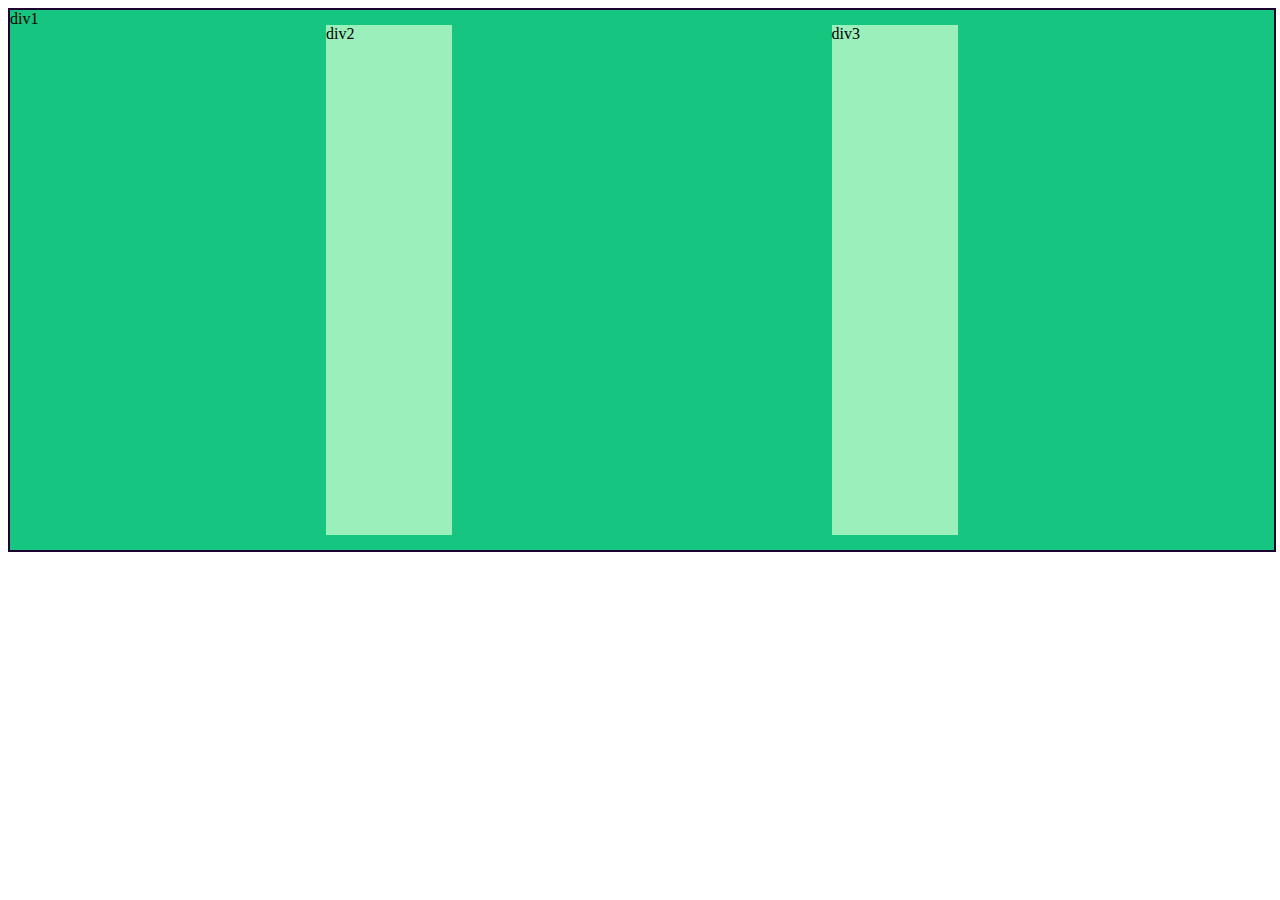
<file: chalenge10/index.html>
<!DOCTYPE html>
<html lang="en">
<head>
    <meta charset="UTF-8">
    <meta name="viewport" content="width=device-width, initial-scale=1.0">
    <title>Document</title>
    <link rel="stylesheet" href="index10.css">
</head>
<body>
    <div class="div1">
        div1
        <div class="div2">
            div2
        </div>
            <div class="div3">
                div3
            </div>
    </div>
</body>
</html>
</file>
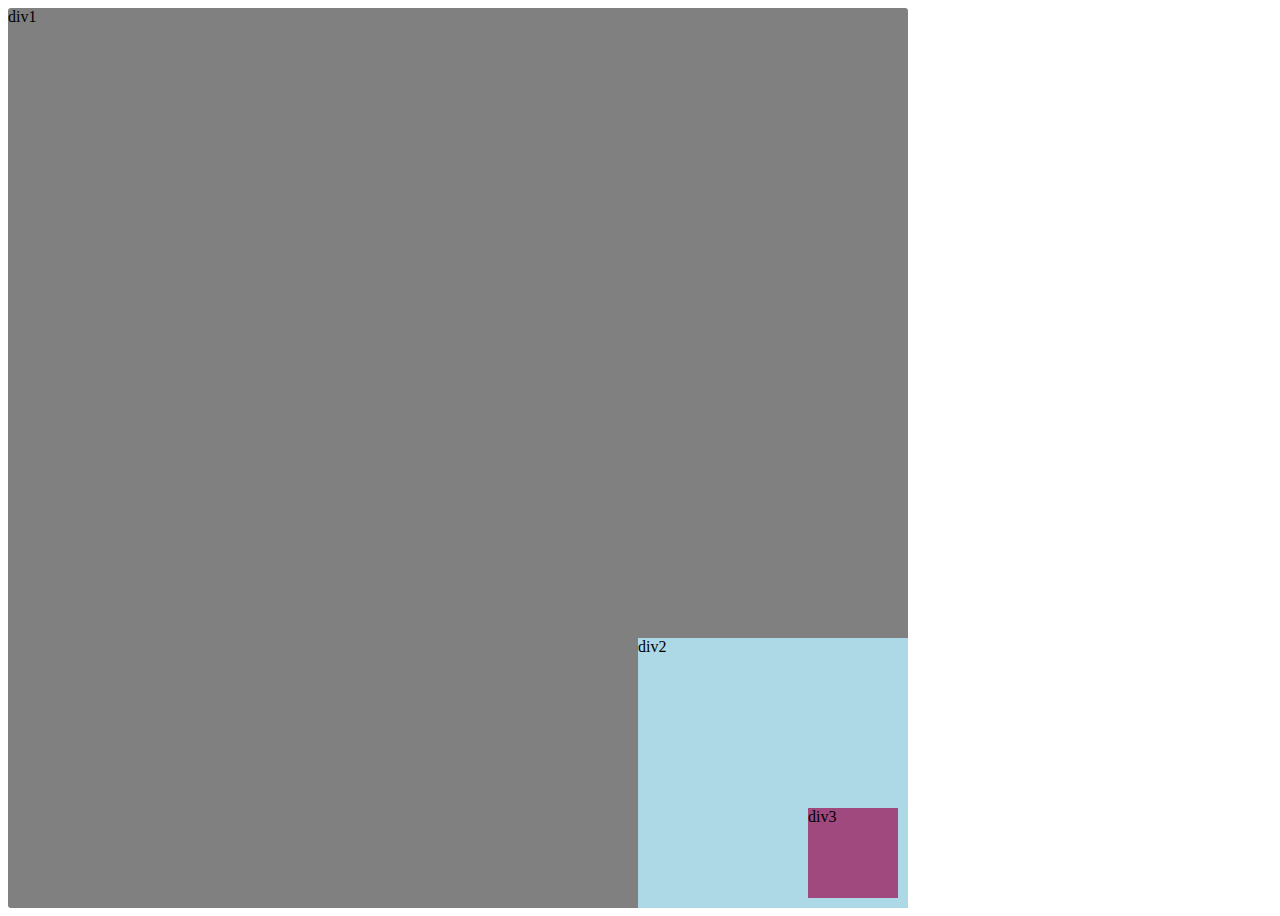
<file: challenge11/index.html>
<!DOCTYPE html>
<html lang="en">
<head>
    <meta charset="UTF-8">
    <meta name="viewport" content="width=device-width, initial-scale=1.0">
    <title>Document</title>
    <link rel="stylesheet" href="index11.css">
</head>
<body>
    <div class="div1">
        div1
        <div class="div2">
            div2
            <div class="div3">
                div3
            </div>
        </div>

    </div>
</body>
</html>
</file>
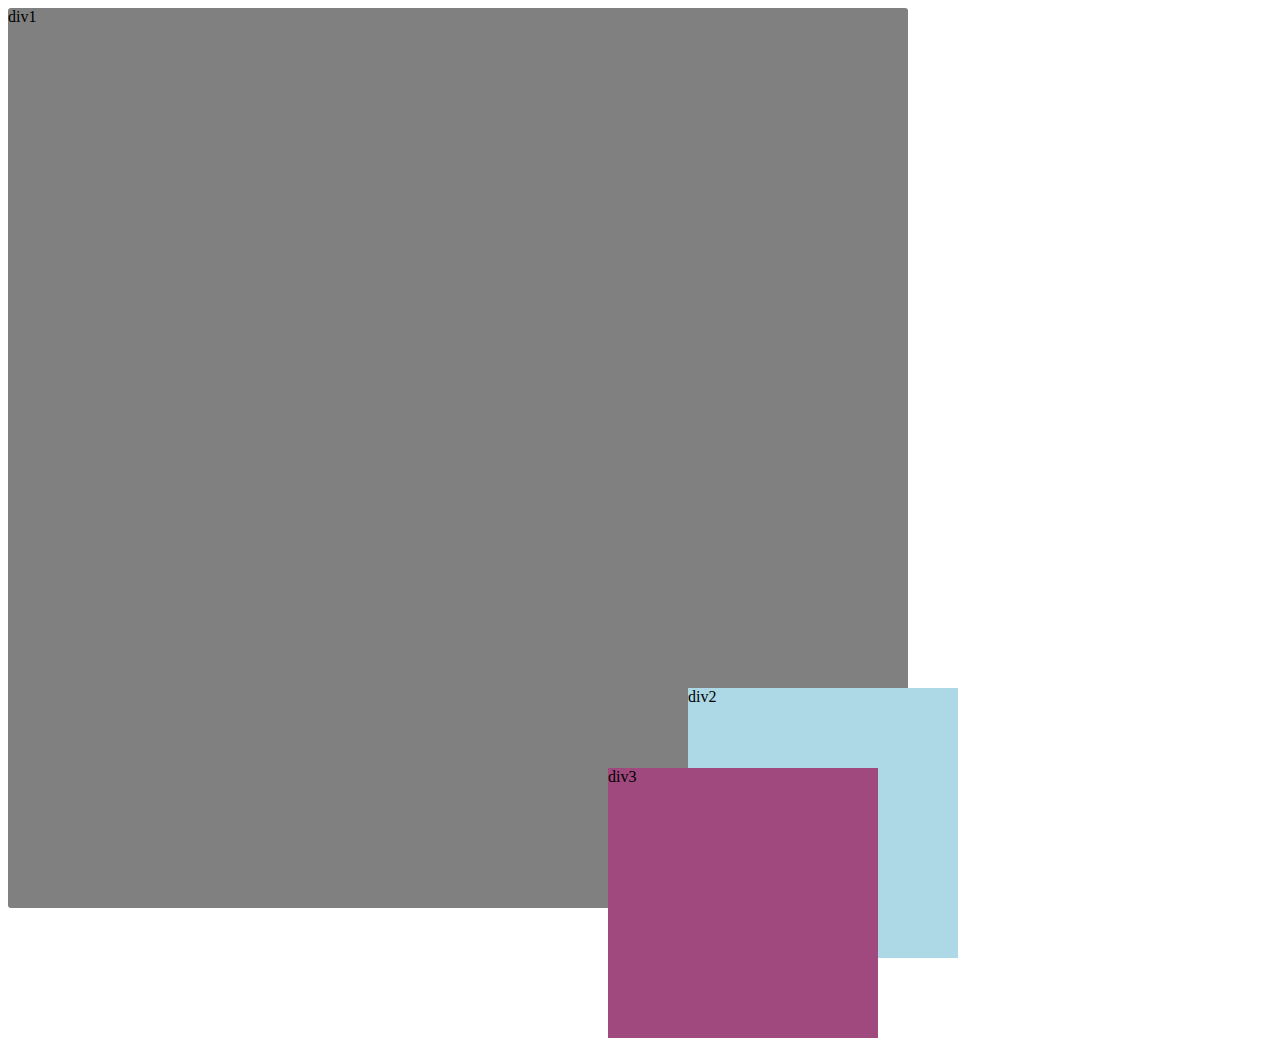
<file: challenge12/index.html>
<!DOCTYPE html>
<html lang="en">
<head>
    <meta charset="UTF-8">
    <meta name="viewport" content="width=device-width, initial-scale=1.0">
    <title>Document</title>
    <link rel="stylesheet" href="index12.css">
</head>
<body>
    <div class="div1">
        div1
        <div class="div2">
            div2
            <div class="div3">
                div3
            </div>
        </div>

    </div>
</body>
</html>
</file>
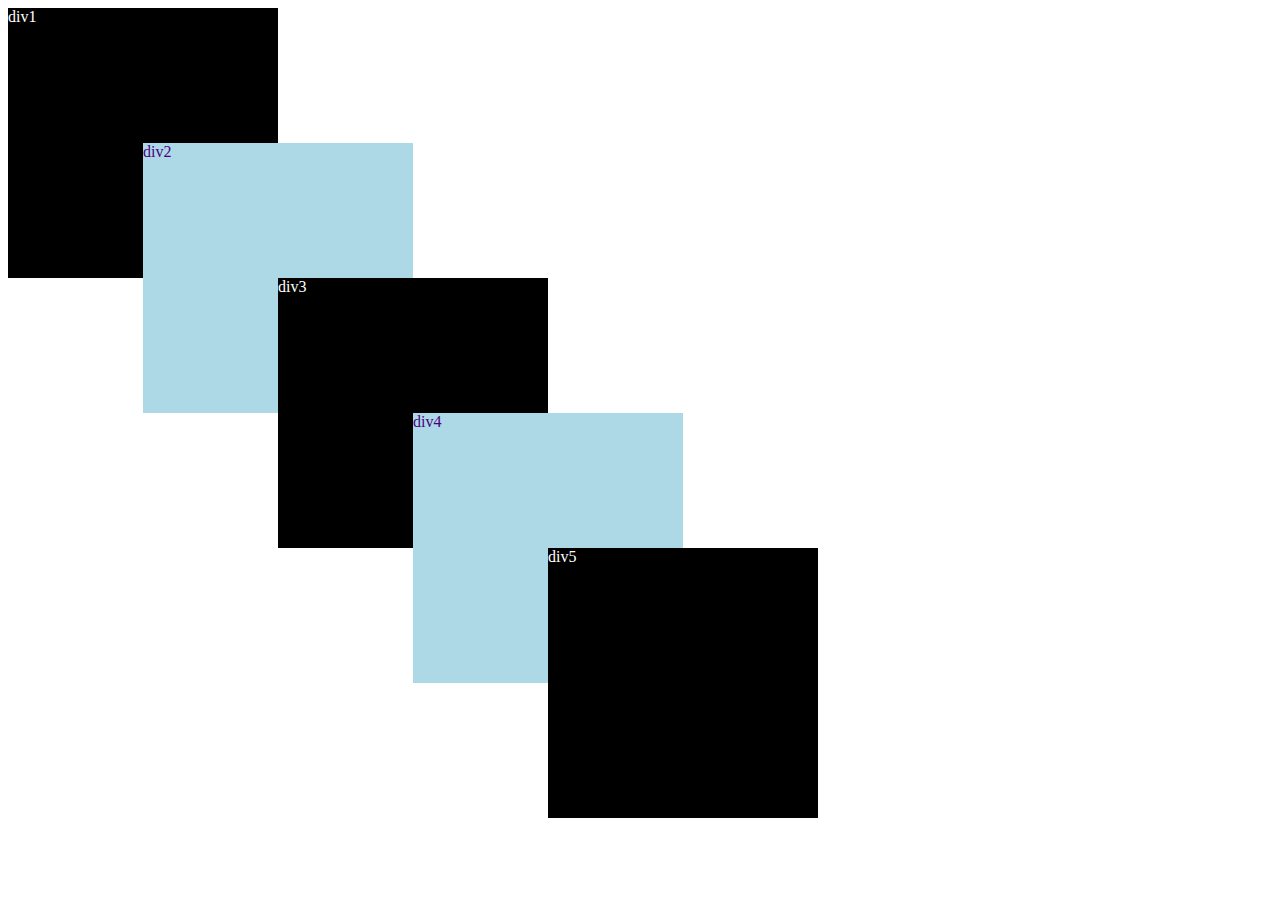
<file: challenge13/index.html>
<!DOCTYPE html>
<html lang="en">
<head>
    <meta charset="UTF-8">
    <meta name="viewport" content="width=device-width, initial-scale=1.0">
    <title>Document</title>
    <link rel="stylesheet" href="index13.css">
</head>
<body>
    <div class="div1">
        div1
        <div class="div2">
            div2
            <div class="div3">
                div3
                <div class="div4">
                    div4
                    <div class="div5">
                        div5
                    </div>
                </div>
            </div>
        </div>                       
    </div>
</body>
</html>
</file>
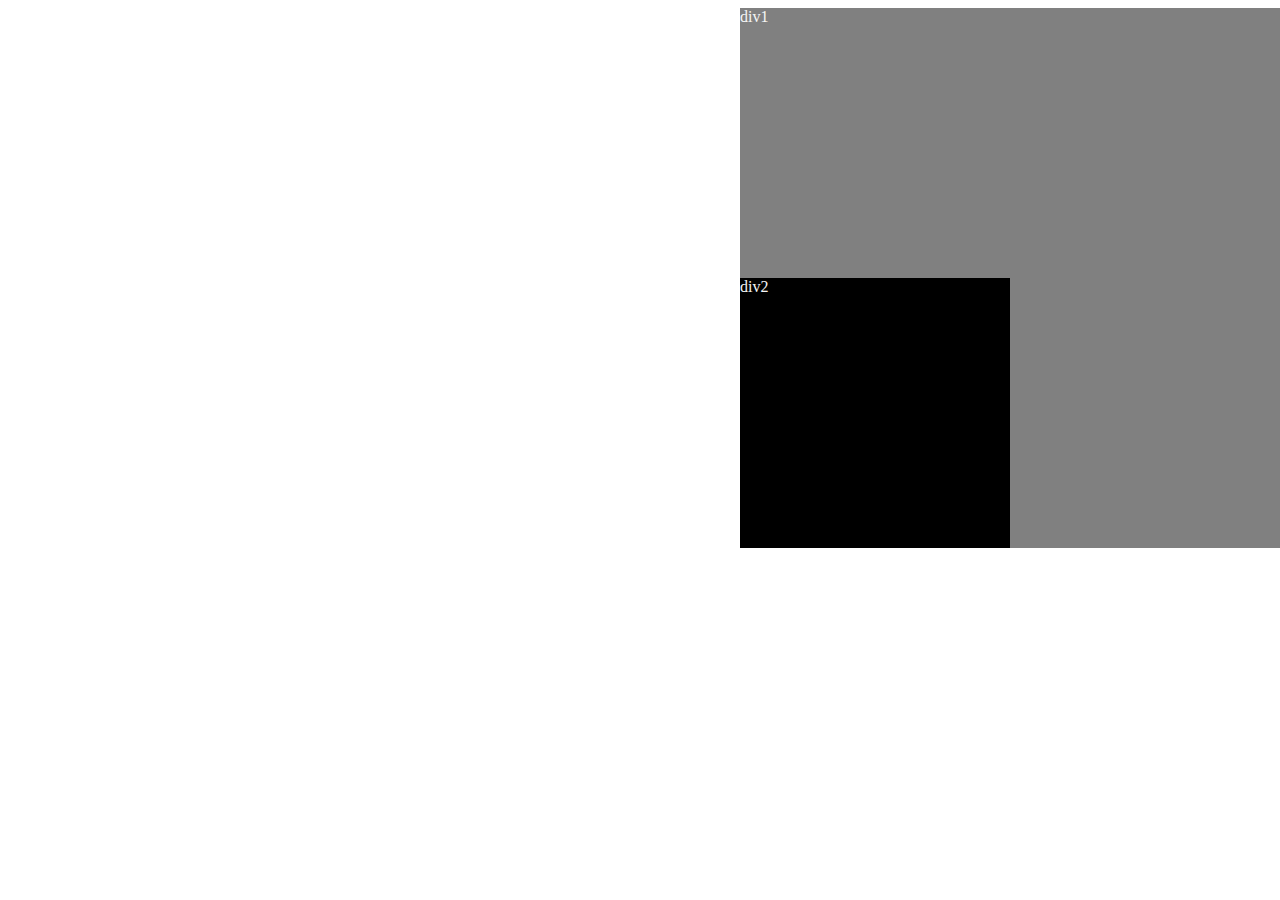
<file: challenge14/index.html>
<!DOCTYPE html>
<html lang="en">
<head>
    <meta charset="UTF-8">
    <meta name="viewport" content="width=device-width, initial-scale=1.0">
    <title>Document</title>
    <link rel="stylesheet" href="index14.css">
</head>
<body>
    <div class="div1">
        div1
        <div class="div2">
            div2
        </div>
    </div>
</body>
</html>
</file>
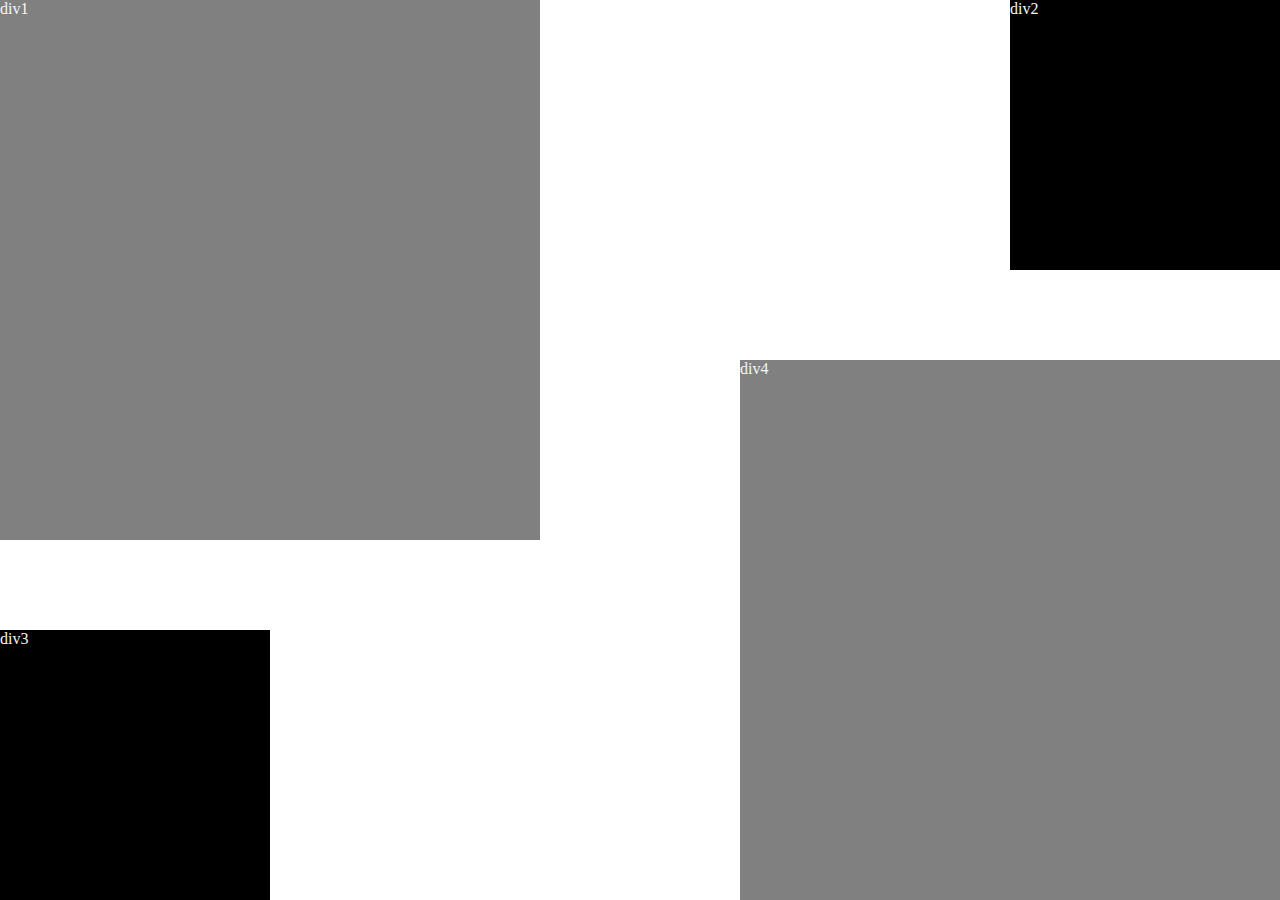
<file: challenge15/index.html>
<!DOCTYPE html>
<html lang="en">
<head>
    <meta charset="UTF-8">
    <meta name="viewport" content="width=device-width, initial-scale=1.0">
    <title>Document</title>
    <link rel="stylesheet" href="index15.css">
</head>
<body>
    <div class="div1">
        div1
    </div>
    <div class="div2">
        div2
    </div>
    <div class="div3">
        div3
    </div>
    <div class="div4">
        div4
    </div>
</body>
</html>
</file>
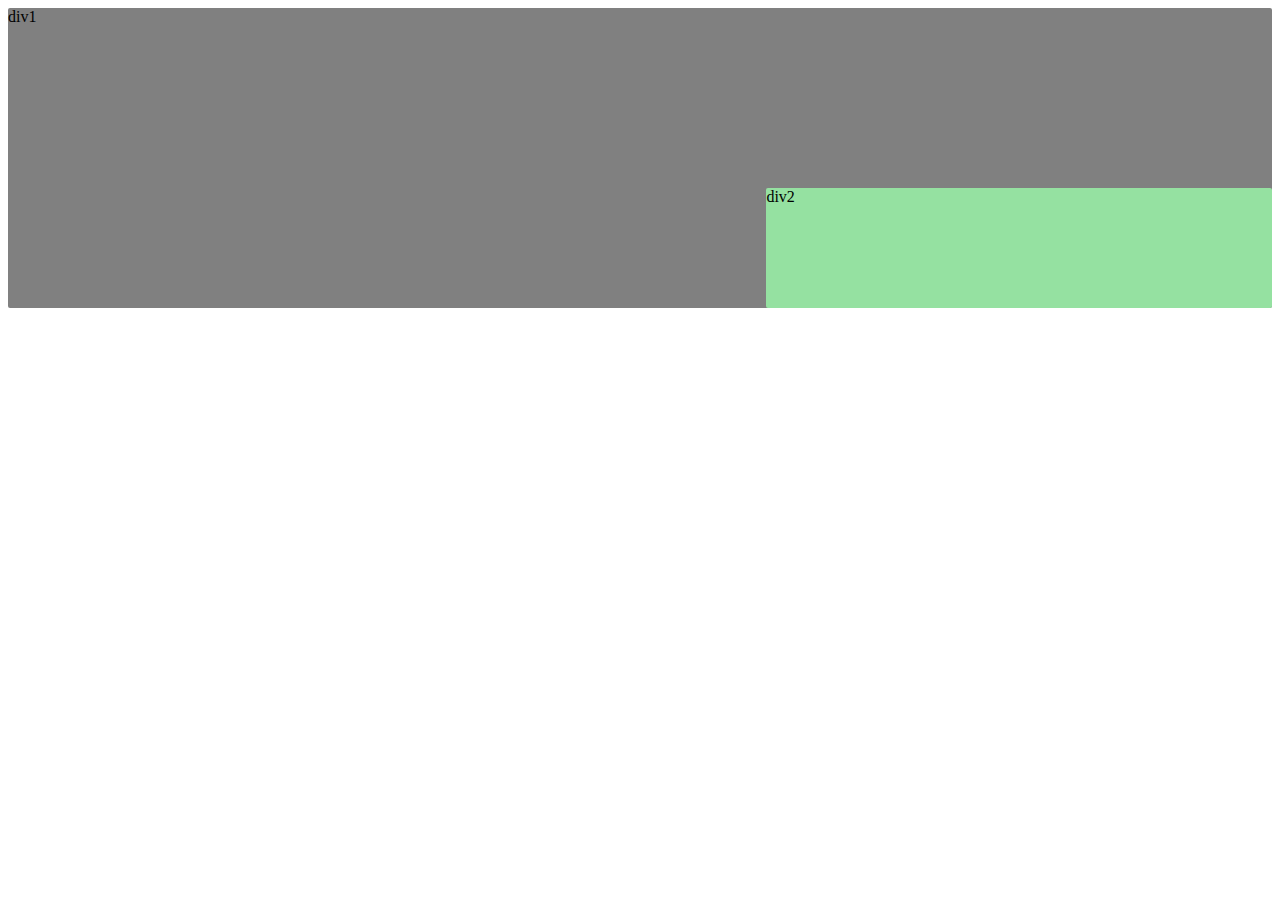
<file: challenge7/index.html>
<!DOCTYPE html>
<html lang="en">
<head>
    <meta charset="UTF-8">
    <meta name="viewport" content="width=device-width, initial-scale=1.0">
    <title>Document</title>
    <link rel="stylesheet" href="index.css">
</head>
<body>
    <div class="div1">
        div1
        <div class="div2">
            div2
        </div>
    </div>
</body>
</html>
</file>
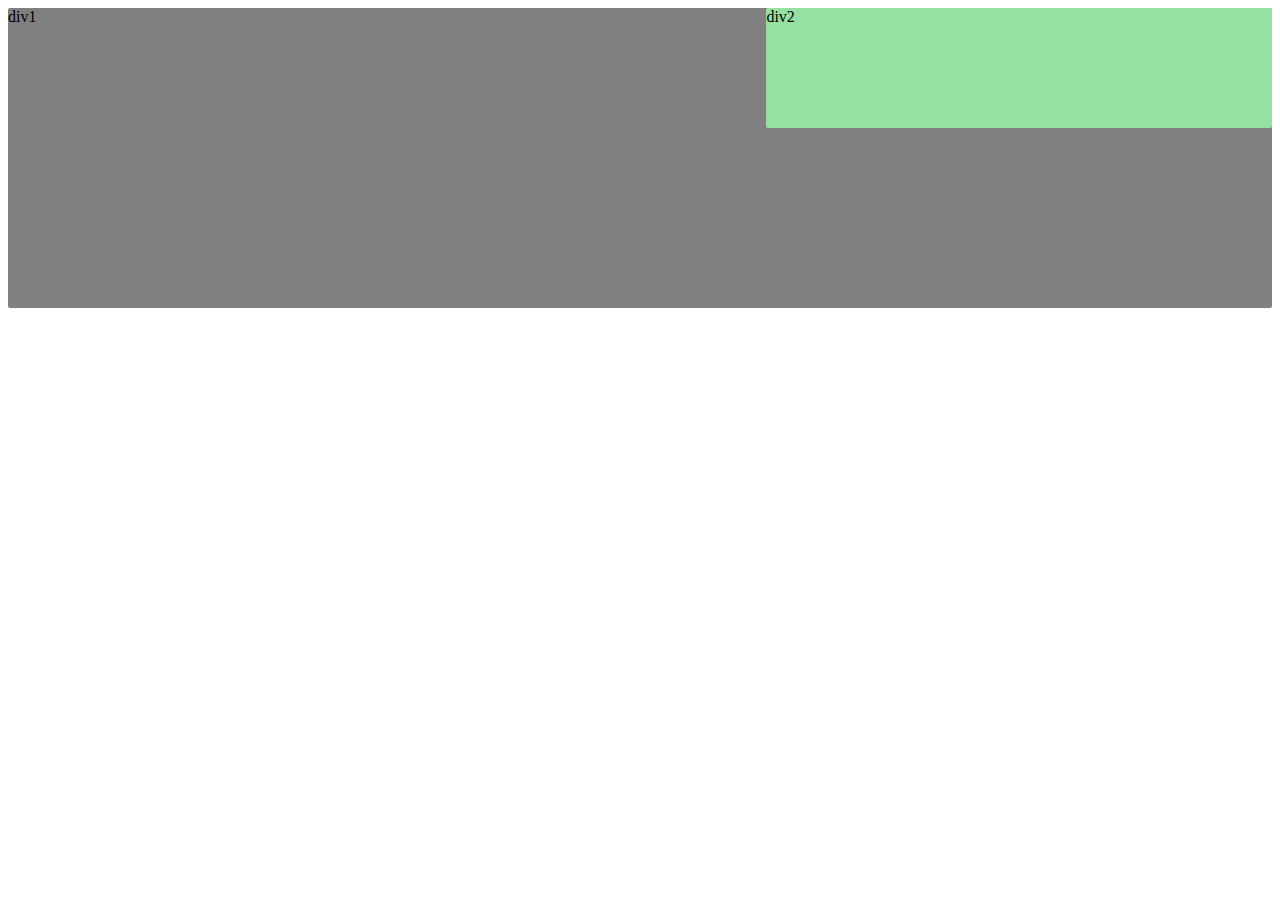
<file: challenge8/index.html>
<!DOCTYPE html>
<html lang="en">
<head>
    <meta charset="UTF-8">
    <meta name="viewport" content="width=device-width, initial-scale=1.0">
    <title>Document</title>
    <link rel="stylesheet" href="index.css">
</head>
<body>
        <div class="div1">
            div1
            <div class="div2">
                div2 
            </div>
        </div>
</body>
</html>
</file>
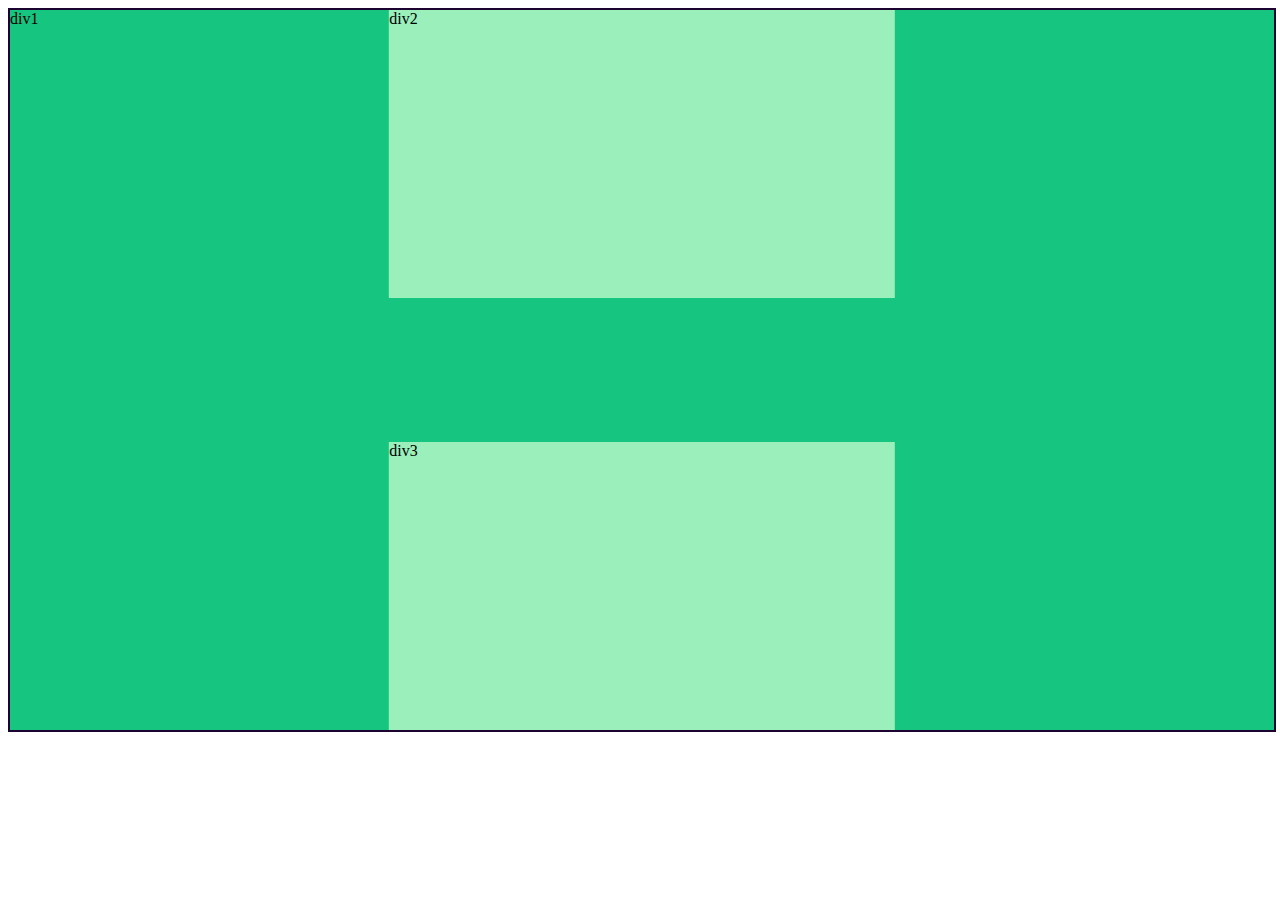
<file: challenge9/index.html>
<!DOCTYPE html>
<html lang="en">
<head>
    <meta charset="UTF-8">
    <meta name="viewport" content="width=device-width, initial-scale=1.0">
    <title>Document</title>
    <link rel="stylesheet" href="index9.css">
</head>
<body>
    <div class="div1">
        div1 
        <div class="div2">
            div2 
        </div>
        <div class="div3">
            div3 
        </div> 
    </div>
</body>
</html>
</file>
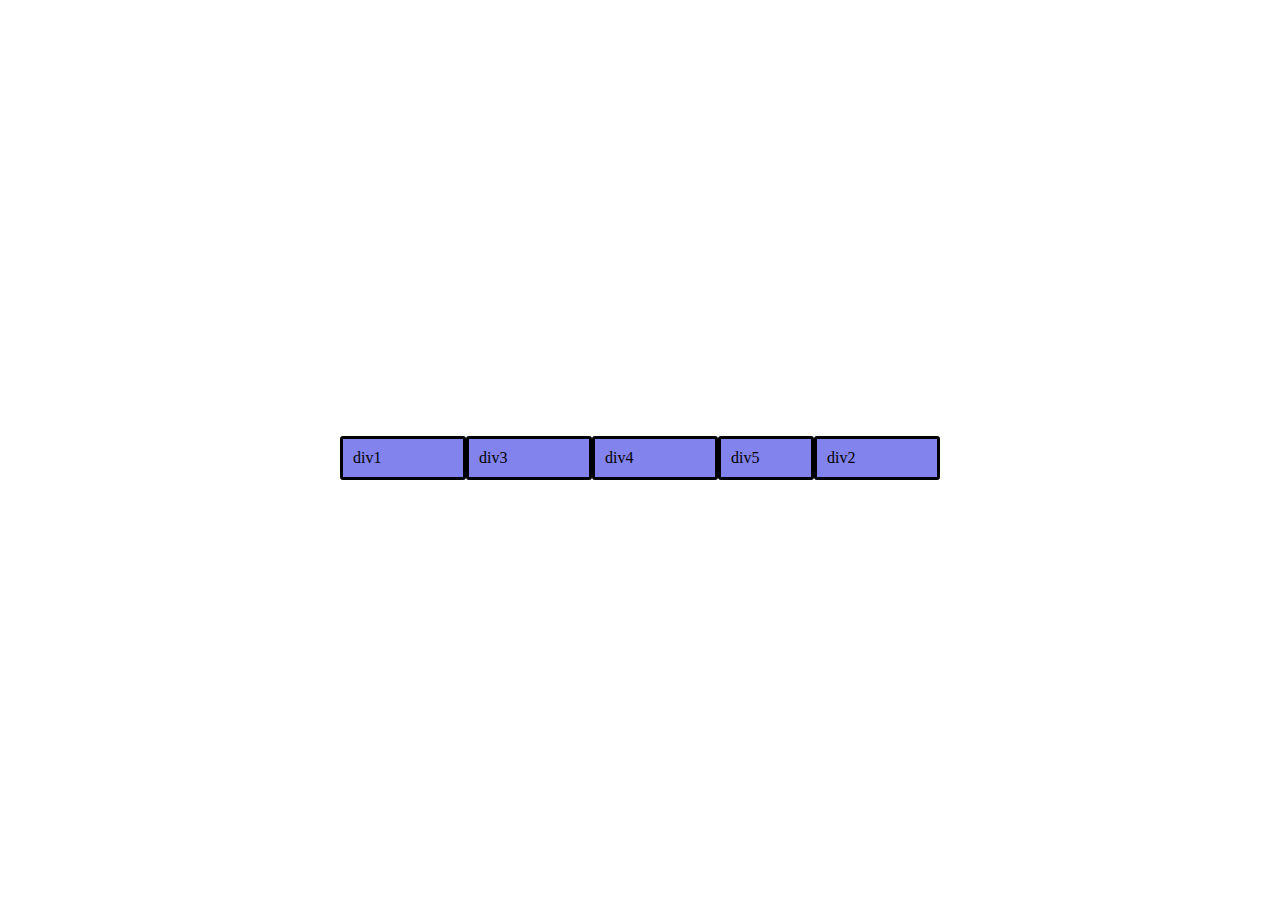
<file: flrxbox/index.html>
<!DOCTYPE html>
<html>
<head>
    <meta charset="UTF-8">
    <meta name="viewport" content="width=device-width, initial-scale=1.0">
    <title>Document</title>
    <link rel="stylesheet" href="index.css">
</head>
<body>
    <div class="div1">
        div1
    </div>
    <div class="div2">
        div2
    </div>
    <div class="div3">
        div3
    </div>
    <div class="div4">
        div4
    </div>
    <div class="div5">
        div5
    </div>
</body>
</html>
</file>
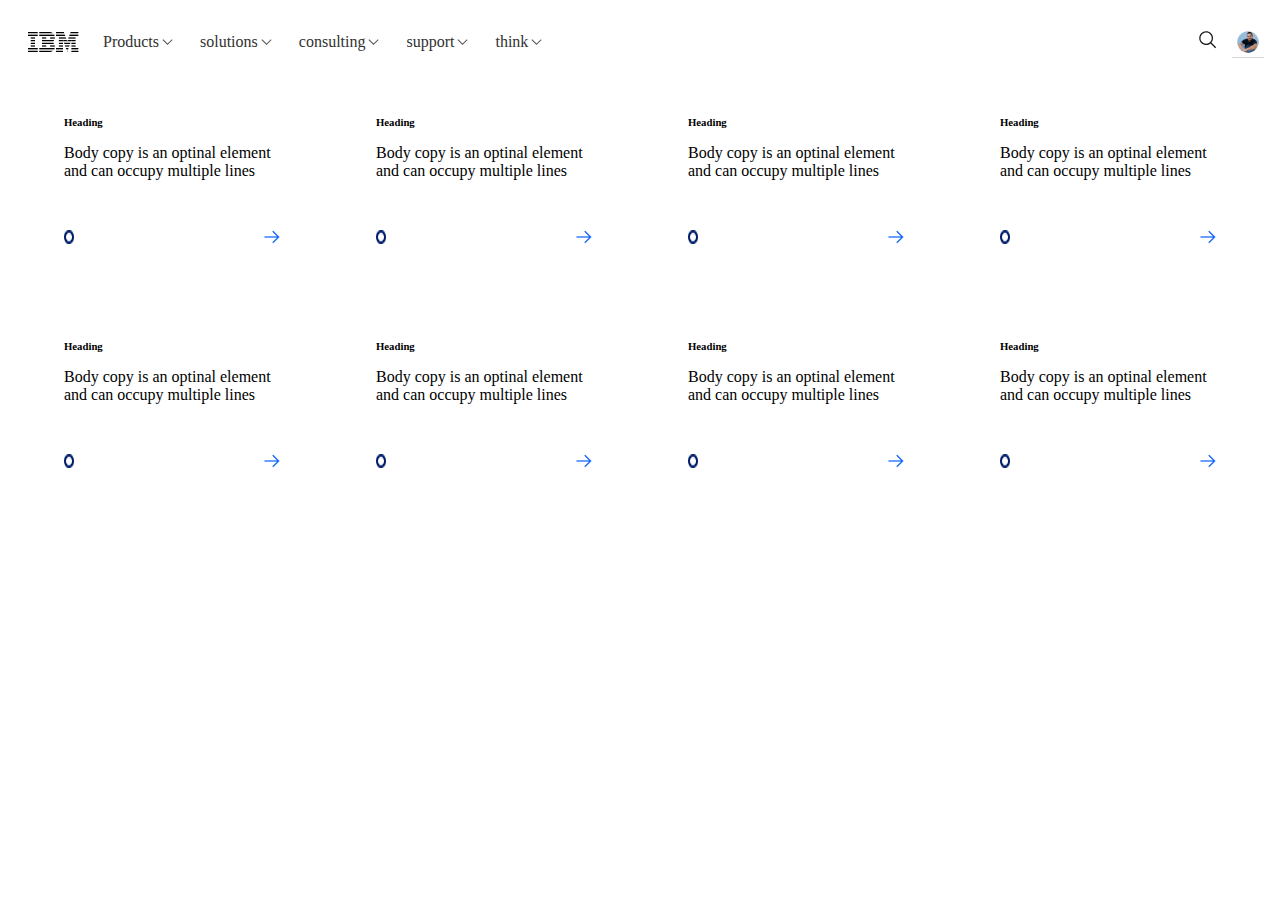
<file: imb/index.html>
<!DOCTYPE html>
<html lang="en">
<head>
    <meta charset="UTF-8">
    <meta name="viewport" content="width=device-width, initial-scale=1.0">
    <title>Document</title>
    <link rel="stylesheet" href="ibm.css">
</head>
<body>
    <nav>
        <div class="rightside">

            <a href="" class="navElement element1"><img src="IBM logo _ IBMer Experience Library.png" alt=""></a>
            <a href="" class="navElement element2">Products <img src="Chevron.png"  id="Chevron"></a>
            <a href="" class="navElement element3">solutions <img src="Chevron.png"  id="Chevron"></a>
            <a href="" class="navElement element4">consulting <img src="Chevron.png"  id="Chevron"></a>
            <a href="" class="navElement element5">support <img src="Chevron.png"  id="Chevron"></a>
            <a href="" class="navElement element6">think <img src="Chevron.png"  id="Chevron"></a>
        </div>
        <div class="leftside">

            <search>
                <!-- <input type="text" placeholder="Search"> -->
                <a type="submit"><img src="Search_icon.svg" id="search"></a>
            </search>
            <a href="" class=" profile"><img src="UI_Shell_Masthead_profile_action _ IBMer_Experience_Library.png" id="profile"></a>
        </div>
    </nav>
    <div class="container">
        <div class="top">

            <div class="card card1">
                <h6>Heading</h6>
                <p>Body copy is an optinal element and can occupy multiple lines </p>
                <div class="img">
                <img src="cicle.png" alt="">
                <img src="Vector.png" alt="">
                </div>
            </div>
            <div class="card card8">
                <h6>Heading</h6>
                <p>Body copy is an optinal element and can occupy multiple lines </p>
                <div class="img">
                <img src="cicle.png" alt="">
                <img src="Vector.png" alt="">
                </div>
            </div>
            <div class="card card2">
                <h6>Heading</h6>
                <p>Body copy is an optinal element and can occupy multiple lines </p>
                <div class="img">
                <img src="cicle.png" alt="">
                <img src="Vector.png" alt="">
                </div>
            </div>
            <div class="card card3">
                <h6>Heading</h6>
                <p>Body copy is an optinal element and can occupy multiple lines </p>
                <div class="img">
                <img src="cicle.png" alt="">
                <img src="Vector.png" alt="">
                </div>
            </div>
        </div>
        <div class="bottom" >

            <div class="card card4">
                <h6>Heading</h6>
                <p>Body copy is an optinal element and can occupy multiple lines </p>
                <div class="img">
                <img src="cicle.png" alt="">
                <img src="Vector.png" alt="">
                </div>
            </div>
            <div class="card card5">
                <h6>Heading</h6>
                <p>Body copy is an optinal element and can occupy multiple lines </p>
                <div class="img">
                <img src="cicle.png" alt="">
                <img src="Vector.png" alt="">
                </div>
            </div>
            <div class="card card6">
                <h6>Heading</h6>
                <p>Body copy is an optinal element and can occupy multiple lines </p>
                <div class="img">
                <img src="cicle.png" alt="">
                <img src="Vector.png" alt="">
                </div>
            </div>
            <div class="card card7">
                <h6>Heading</h6>
                <p>Body copy is an optinal element and can occupy multiple lines </p>
                <div class="img">
                <img src="cicle.png" alt="">
                <img src="Vector.png" alt="">
                </div>
            </div>
        </div>
    </div>
</body>
</html>
</file>
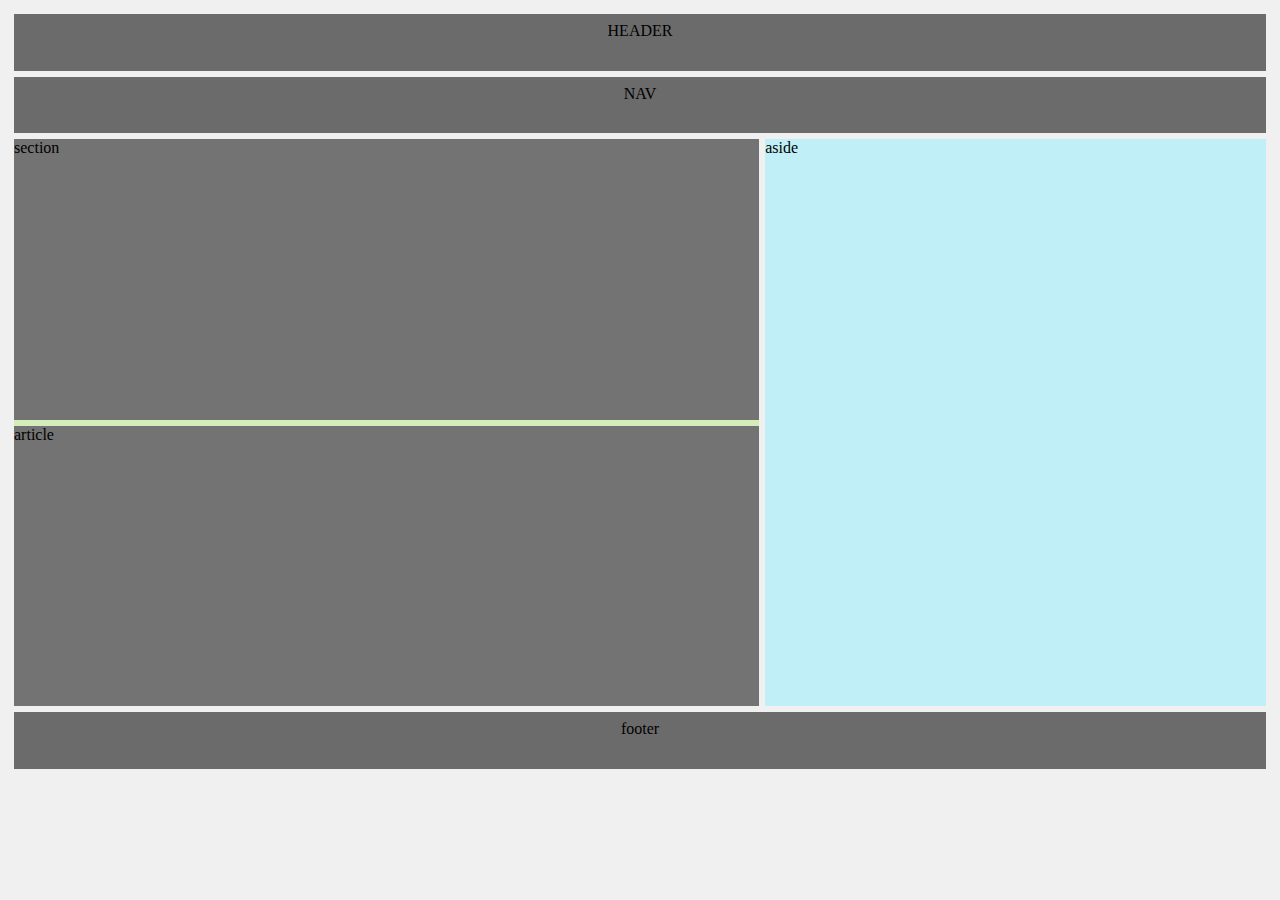
<file: pageFrame/index.html>
<!DOCTYPE html>
<html lang="en">
<head>
    <meta charset="UTF-8">
    <meta name="viewport" content="width=device-width, initial-scale=1.0">
    <title>Document</title>
    <link rel="stylesheet" href="index.css">
</head>
<body>
    <header>HEADER</HEADER>
    <nav>NAV</NAV>
        <div class="container">
            <div class="main">
                <section>section</section>
                <article>article</article>
            </div>
            <aside>aside</aside>
        </div>
    <footer>footer</footer>
</body>
</html>
</file>
<file: chalenge10/index10.css>
.div1{
    background-color: rgb(22, 198, 128);
    width: 100%;
    height: 60vh;
    border: 2px solid rgb(28, 3, 48);
    position: relative;
}
.div2, .div3{
    background-color: rgb(154, 239, 187);
    width: 10%;
    /* height: 40%; */
    top: 15px;
    bottom: 15px;

}
.div2{
    position: absolute;
    /* top: 50px; */
    left: 25%;
    /* transform: translate(0%, -50%); */
}
.div3{
    position: absolute;
    /* top: 50px; */
    right: 25%;
    /* transform: translate(50%, 50%); */
}
</file>
<file: challenge11/index11.css>
.div1{
    background-color: gray;
    border-radius: 3px;
    position: relative;
    height: 100vh;
    width: 100vh;
}
.div2{
    background-color: lightblue;
    position: absolute;
    inset: auto 0px 0px auto;
    /* transform: translate(50%, 0% 0% ); */
    height: 30dvh;
    width: 30dvh;
}
.div3{
    background-color: rgb(159, 73, 126);
    position: absolute;
    inset: auto 10px 10px auto;
    height: 10dvh;
    width: 10dvh;
}
</file>
<file: challenge12/index12.css>
.div1{
    background-color: gray;
    border-radius: 3px;
    position: relative;
    height: 100vh;
    width: 100vh;
}
.div2{
    background-color: lightblue;
    position: absolute;
    inset: auto -50px -50px auto;
    height: 30dvh;
    width: 30dvh;
}
.div3{
    background-color: rgb(159, 73, 126);
    position: absolute;
    inset: auto auto -80px -80px;
    height: 30dvh;
    width: 30dvh;
}
</file>
<file: challenge13/index13.css>
div{
    background-color: black;
    height: 30dvh;
    width: 30dvh;
    position: absolute;
    inset: 0px 0px 0px 0px;
    transform: translate(50%, 50%);
    color: white;
}
.div2,.div4{
    background-color: lightblue;
    color: indigo;
}

.div1{
    inset: 0 0 0 0;
    transform: translate(0%, 0%);
    position: relative;
}
</file>
<file: challenge14/index14.css>
.div1{
    width: 60vh;
    height: 60vh;
    position: absolute;
    background-color: gray;
    color: whitesmoke;
    /* bottom: 0; */
    right: 0px;
}
.div2{
    background-color: black;
    width: 30vh;
    height: 30vh;
    position: absolute;
    bottom: 0;
}
</file>
<file: challenge15/index15.css>
body{
    padding: 0;
    margin: 0;
    height: 100vh;
    width: 100vw;
}
.div1, .div4{
    width: 60vh;
    height: 60vh;
    background-color: gray;
    color: whitesmoke;
}
.div2,.div3{
    width: 30vh;
    height: 30vh;
    background-color: black;
    color: whitesmoke;

}
.div2{
    position: absolute;
    top: 0;
    right: 0;
}
.div3{
    position: absolute;
    bottom: 0;
}
.div4{
    position: absolute;
    bottom: 0;
    right: 0;
}
</file>
<file: challenge7/index.css>
.div1{
    background-color: gray;
    border-radius: 2px;
    height: 300px;
    position: relative;
}
.div2{
    width: 40%;
    height: 40%;
    background-color: rgb(149, 225, 161);
    border-radius: 2px;
    position: absolute;
    bottom: 0;
    right: 0%;
}
</file>
<file: challenge8/index.css>
.div1{
    background-color: gray;
    border-radius: 2px;
    height: 300px;
    position: relative;
}
.div2{
    width: 40%;
    height: 40%;
    background-color: rgb(149, 225, 161);
    border-radius: 2px;
    position: absolute;
    top: 0;
    right: 0;
}
</file>
<file: challenge9/index9.css>
.div1 {
    background-color: rgb(22, 198, 128);
    width: 100%;
    height: 80vh;
    border: 2px solid rgb(28, 3, 48);
    position: relative;
}
.div2, .div3 {
    background-color: rgb(154, 239, 187);
    width: 40%;
    height: 40%;
}
.div2 {
    position: absolute;
    top: 0;
    right: 50%;
    transform: translate(50%, 0%);
}
.div3 {
    position: absolute;
    bottom: 0;
    right: 50%;
    transform: translate(50%, 0%);
}
</file>
<file: flrxbox/index.css>
body{
    height: 100vh;
    display: flex;
    justify-content: center;
    align-items: center;
    flex-wrap: wrap;
    flex-basis: 120px;
}
div{
    background-color: rgb(131, 131, 238);
    border-radius: 3px;
    border: 3px solid rgb(0, 0, 0);
    padding: 10px;
    flex-basis: 100px;
    
}
.div4{
    /* flex: 1; */
}
.div1{
    /* flex: 3; */
}
.div2{
    /* flex: 2; */
    order: 4;
}
.div3{
    /* flex: 4; */
}
.div5{
    /* flex: 5; */
    /* flex-wrap: wrap; */
    flex-basis: 70px;
}
</file>
<file: imb/ibm.css>
body{
    padding: 8px;
}
a{
    text-decoration: none;
    color: rgb(50, 49, 49);
}
nav{
    display: flex;
    color: rgb(50, 49, 49);
    justify-content: space-between;
    flex-wrap: nowrap;
    align-items: center;

}
.navElement{
    padding: 3px 12px;
    text-align: center;
    background-color: rgb(255, 255, 255);
    display: flex;
    align-items: center;
}
.leftside{
    /* border: 3px solid rgb(243, 86, 86); */
    display: flex;
    align-items: center;
    align-content: baseline;
}
.rightside{
display: flex;
justify-content: space-between;
}

.profile{
    height: 2em;
}
#profile{
    height: 100%
}


h6{
    margin: 0;
    padding: 0;
}

.container{
    display: flex;
    justify-content: center;
    align-items: center;
    flex-wrap: wrap;   
    /* border: 3px solid rgb(89, 218, 186); */
}
.top,.bottom{
    display: flex;
    justify-content: space-between;
    align-items: center;
    width: 100%;
}
.card{
    display: flex;
    flex-direction: column;
    margin: 3em;
    height: 8rem;
    /* border: 3px solid rgb(147, 132, 208); */
    padding: 0;

}
.img{
    /* border:3px solid rgb(243, 86, 86); */
    display: flex;
    justify-content: space-between; 
}
p{
    flex: 1;
}
</file>
<file: pageFrame/index.css>
header,nav{
    height: 5%;
    margin-bottom: 6px;
    padding: 8px;
    text-align: center;
    background: #6c6b6b;
}
.container{
    height: 70%;
    gap: 6px;
    display: flex;
    justify-content: space-between;
    margin: 0 auto;
}
aside{
    background: #9cedfb93;
    width: 40%;
}
.main{
    background: #beeb9493;
    flex-grow: 1;
    display: flex;
    flex-direction: column;
    gap: 6px;
}
section,article{
   
    background: #747373;
    width: 100%;
    height: 50%;
}
body{
    background: #f0f0f0;
    height: 90vh;
    padding: 6px;
}
footer{
    height: 5%;
    margin-top: 6px;
    padding: 8px;
    text-align: center;
    background: #6c6b6b;
}
</file>
